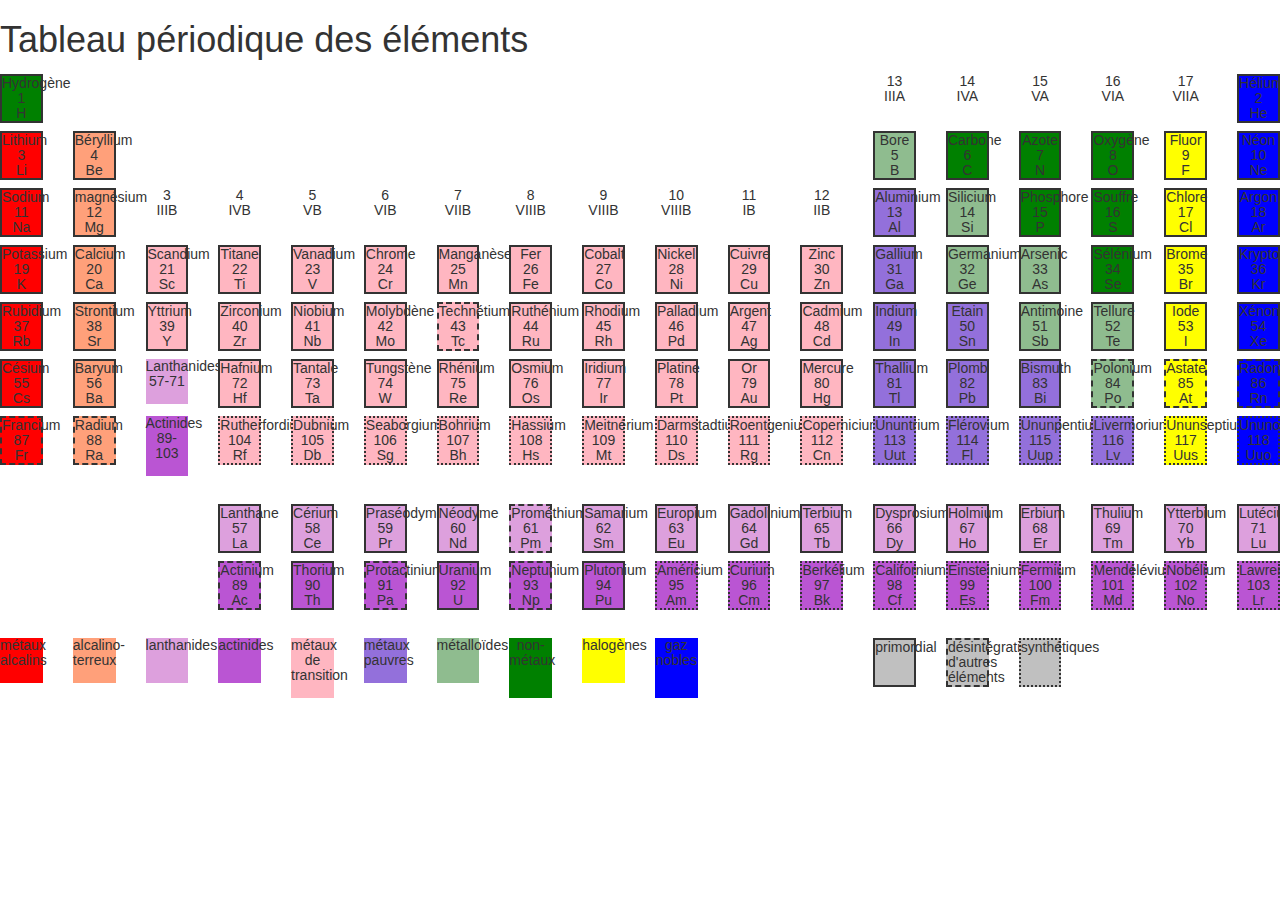
<file: Tableau_périodique/index.html>
<!DOCTYPE html>
	

	<html lang="fr">
	
		<head>
		<meta charset="utf-8">
			<title>Tableau périodique</title>
      <link rel="stylesheet" href="style.css">
      <link rel="stylesheet" href="bootstrap.css">

		</head>
	<body>


    
<h1>Tableau périodique des éléments</h1>

<div class="container-fluide">

<div class="row">
  <div class="col-md-1"><div class="green primord">Hydrogène<br>1<br>H</div></div>
  <div class="col-md-1 vide"></div>
  <div class="col-md-1 vide"></div>
  <div class="col-md-1 vide"></div>
  <div class="col-md-1 vide"></div>
  <div class="col-md-1 vide"></div>
  <div class="col-md-1 vide"></div>
  <div class="col-md-1 vide"></div>
  <div class="col-md-1 vide"></div>  
  <div class="col-md-1 vide"></div>
  <div class="col-md-1 vide"></div>
  <div class="col-md-1 vide"></div>
  <div class="col-md-1 vide">13<br>IIIA</div>
  <div class="col-md-1 vide">14<br>IVA</div>
  <div class="col-md-1 vide">15<br>VA</div>
  <div class="col-md-1 vide">16<br>VIA</div>
  <div class="col-md-1 vide">17<br>VIIA</div>
  <div class="col-md-1"><div class="blue primord">Hélium<br>2<br>He</div></div>
</div>

<div class="row">
  <div class="col-md-1"><div class="red primord">Lithium<br>3<br>Li</div></div>
  <div class="col-md-1"><div class="lightsalmon primord">Béryllium<br>4<br>Be</div></div>
  <div class="col-md-1 vide"></div>
  <div class="col-md-1 vide"></div>
  <div class="col-md-1 vide"></div>
  <div class="col-md-1 vide"></div>
  <div class="col-md-1 vide"></div>
  <div class="col-md-1 vide"></div>  
  <div class="col-md-1 vide"></div>
  <div class="col-md-1 vide"></div>
  <div class="col-md-1 vide"></div>
  <div class="col-md-1 vide"></div>
  <div class="col-md-1"><div class="darkseagreen primord">Bore<br>5<br>B</div></div>
  <div class="col-md-1"><div class="green primord">Carbone<br>6<br>C</div></div>
  <div class="col-md-1"><div class="green primord">Azote<br>7<br>N</div></div>
  <div class="col-md-1"><div class="green primord">Oxygène<br>8<br>O</div></div>
  <div class="col-md-1"><div class="yellow primord">Fluor<br>9<br>F</div></div>
  <div class="col-md-1"><div class="blue primord">Néon<br>10<br>Ne</div></div>
</div>



<div class="row">
  <div class="col-md-1"><div class="red primord">Sodium<br>11<br>Na</div></div>
  <div class="col-md-1"><div class="lightsalmon primord">magnésium<br>12<br>Mg</div></div>
  <div class="col-md-1 vide">3<br>IIIB</div>
  <div class="col-md-1 vide">4<br>IVB</div>
  <div class="col-md-1 vide">5<br>VB</div>
  <div class="col-md-1 vide">6<br>VIB</div>
  <div class="col-md-1 vide">7<br>VIIB</div>
  <div class="col-md-1 vide">8<br>VIIIB</div>  
  <div class="col-md-1 vide">9<br>VIIIB</div>
  <div class="col-md-1 vide">10<br>VIIIB</div>
  <div class="col-md-1 vide">11<br>IB</div>
  <div class="col-md-1 vide">12<br>IIB</div>
  <div class="col-md-1"><div class="mediumpurple primord">Aluminium<br>13<br>Al</div></div>
  <div class="col-md-1"><div class="darkseagreen primord">Silicium<br>14<br>Si</div></div>
  <div class="col-md-1"><div class="green primord">Phosphore<br>15<br>P</div></div>
  <div class="col-md-1"><div class="green primord">Souffre<br>16<br>S</div></div>
  <div class="col-md-1"><div class="yellow primord">Chlore<br>17<br>Cl</div></div>
  <div class="col-md-1"><div class="blue primord">Argon<br>18<br>Ar</div></div>
</div>



<div class="row">
  <div class="col-md-1"><div class="red primord">Potassium<br>19<br>K</div></div>
  <div class="col-md-1"><div class="lightsalmon primord">Calcium<br>20<br>Ca</div></div>
  <div class="col-md-1"><div class="lightpink primord">Scandium<br>21<br>Sc</div></div>
  <div class="col-md-1"><div class="lightpink primord">Titane<br>22<br>Ti</div></div>
  <div class="col-md-1"><div class="lightpink primord">Vanadium<br>23<br>V</div></div>
  <div class="col-md-1"><div class="lightpink primord">Chrome<br>24<br>Cr</div></div>
  <div class="col-md-1"><div class="lightpink primord">Manganèse<br>25<br>Mn</div></div>
  <div class="col-md-1"><div class="lightpink primord">Fer<br>26<br>Fe</div></div>
  <div class="col-md-1"><div class="lightpink primord">Cobalt<br>27<br>Co</div></div>  
  <div class="col-md-1"><div class="lightpink primord">Nickel<br>28<br>Ni</div></div>
  <div class="col-md-1"><div class="lightpink primord">Cuivre<br>29<br>Cu</div></div>
  <div class="col-md-1"><div class="lightpink primord">Zinc<br>30<br>Zn</div></div>
  <div class="col-md-1"><div class="mediumpurple primord">Gallium<br>31<br>Ga</div></div>
  <div class="col-md-1"><div class="darkseagreen primord">Germanium<br>32<br>Ge</div></div>
  <div class="col-md-1"><div class="darkseagreen primord">Arsenic<br>33<br>As</div></div>
  <div class="col-md-1"><div class="green primord">Sélénium<br>34<br>Se</div></div>
  <div class="col-md-1"><div class="yellow primord">Brome<br>35<br>Br</div></div>
  <div class="col-md-1"><div class="blue primord">Krypton<br>36<br>Kr</div></div></div>
  

</div>



<div class="row">
  <div class="col-md-1"><div class="red primord">Rubidium<br>37<br>Rb</div></div>
  <div class="col-md-1"><div class="lightsalmon primord">Strontium<br>38<br>Sr</div></div>
  <div class="col-md-1"><div class="lightpink primord">Yttrium<br>39<br>Y</div></div>
  <div class="col-md-1"><div class="lightpink primord">Zirconium<br>40<br>Zr</div></div>
  <div class="col-md-1"><div class="lightpink primord">Niobium<br>41<br>Nb</div></div>
  <div class="col-md-1"><div class="lightpink primord">Molybdène<br>42<br>Mo</div></div>
  <div class="col-md-1"><div class="lightpink radioact">Technétium<br>43<br>Tc</div></div>
  <div class="col-md-1"><div class="lightpink primord">Ruthénium<br>44<br>Ru</div></div>
  <div class="col-md-1"><div class="lightpink primord">Rhodium<br>45<br>Rh</div></div>  
  <div class="col-md-1"><div class="lightpink primord">Palladium<br>46<br>Pd</div></div>
  <div class="col-md-1"><div class="lightpink primord">Argent<br>47<br>Ag</div></div>
  <div class="col-md-1"><div class="lightpink primord">Cadmium<br>48<br>Cd</div></div>
  <div class="col-md-1"><div class="mediumpurple primord">Indium<br>49<br>In</div></div>
  <div class="col-md-1"><div class="mediumpurple primord">Etain<br>50<br>Sn</div></div>
  <div class="col-md-1"><div class="darkseagreen primord">Antimoine<br>51<br>Sb</div></div>
  <div class="col-md-1"><div class="darkseagreen primord">Tellure<br>52<br>Te</div></div>
  <div class="col-md-1"><div class="yellow primord">Iode<br>53<br>I</div></div>
  <div class="col-md-1"><div class="blue primord">Xénon<br>54<br>Xe</div></div>
</div>



<div class="row">
  <div class="col-md-1"><div class="red primord">Césium<br>55<br>Cs</div></div>
  <div class="col-md-1"><div class="lightsalmon primord">Baryum<br>56<br>Ba</div></div>
  <div class="col-md-1"><div class="plum">Lanthanides<br>57-71<br><br></div></div>
  <div class="col-md-1"><div class="lightpink primord">Hafnium<br>72<br>Hf</div></div>
  <div class="col-md-1"><div class="lightpink primord">Tantale<br>73<br>Ta</div></div>
  <div class="col-md-1"><div class="lightpink primord">Tungstène<br>74<br>W</div></div>
  <div class="col-md-1"><div class="lightpink primord">Rhénium<br>75<br>Re</div></div>
  <div class="col-md-1"><div class="lightpink primord">Osmium<br>76<br>Os</div></div>
  <div class="col-md-1"><div class="lightpink primord">Iridium<br>77<br>Ir</div></div>  
  <div class="col-md-1"><div class="lightpink primord">Platine<br>78<br>Pt</div></div>
  <div class="col-md-1"><div class="lightpink primord">Or<br>79<br>Au</div></div>
  <div class="col-md-1"><div class="lightpink primord">Mercure<br>80<br>Hg</div></div>
  <div class="col-md-1"><div class="mediumpurple primord">Thallium<br>81<br>Tl</div></div>
  <div class="col-md-1"><div class="mediumpurple primord">Plomb<br>82<br>Pb</div></div>
  <div class="col-md-1"><div class="mediumpurple primord">Bismuth<br>83<br>Bi</div></div>
  <div class="col-md-1"><div class="darkseagreen radioact">Polonium<br>84<br>Po</div></div>
  <div class="col-md-1"><div class="yellow radioact">Astate<br>85<br>At</div></div>
  <div class="col-md-1"><div class="blue radioact">Radon<br>86<br>Rn</div></div>
</div>



<div class="row">
  <div class="col-md-1"><div class="red radioact">Francium<br>87<br>Fr</div></div>
  <div class="col-md-1"><div class="lightsalmon radioact">Radium<br>88<br>Ra</div></div>
  <div class="col-md-1"><div class="mediumorchid">Actinides<br>89-103<br><br></div></div>
  <div class="col-md-1"><div class="lightpink synthetic">Rutherfordium<br>104<br>Rf</div></div>
  <div class="col-md-1"><div class="lightpink synthetic">Dubnium<br>105<br>Db</div></div>
  <div class="col-md-1"><div class="lightpink synthetic">Seaborgium<br>106<br>Sg</div></div>
  <div class="col-md-1"><div class="lightpink synthetic">Bohrium<br>107<br>Bh</div></div>
  <div class="col-md-1"><div class="lightpink synthetic">Hassium<br>108<br>Hs</div></div>
  <div class="col-md-1"><div class="lightpink synthetic">Meitnérium<br>109<br>Mt</div></div>  
  <div class="col-md-1"><div class="lightpink synthetic">Darmstadtium<br>110<br>Ds</div></div>
  <div class="col-md-1"><div class="lightpink synthetic">Roentgenium<br>111<br>Rg</div></div>
  <div class="col-md-1"><div class="lightpink synthetic">Copernicium<br>112<br>Cn</div></div>
  <div class="col-md-1"><div class="mediumpurple synthetic">Ununtrium<br>113<br>Uut</div></div>
  <div class="col-md-1"><div class="mediumpurple synthetic">Flérovium<br>114<br>Fl</div></div>
  <div class="col-md-1"><div class="mediumpurple synthetic">Ununpentium<br>115<br>Uup</div></div>
  <div class="col-md-1"><div class="mediumpurple synthetic">Livermorium<br>116<br>Lv</div></div>
  <div class="col-md-1"><div class="yellow synthetic">Ununseptium<br>117<br>Uus</div></div>
  <div class="col-md-1"><div class="blue synthetic">Ununoctium<br>118<br>Uuo</div></div>
</div>



<br>



<div class="row">
  <div class="col-md-1 vide"></div>
  <div class="col-md-1 vide"></div>
  <div class="col-md-1 vide"></div>
  <div class="col-md-1"><div class="plum primord">Lanthane<br>57<br>La</div></div>
  <div class="col-md-1"><div class="plum primord">Cérium<br>58<br>Ce</div></div>
  <div class="col-md-1"><div class="plum primord">Praséodyme<br>59<br>Pr</div></div>
  <div class="col-md-1"><div class="plum primord">Néodyme<br>60<br>Nd</div></div>
  <div class="col-md-1"><div class="plum radioact">Prométhium<br>61<br>Pm</div></div>
  <div class="col-md-1"><div class="plum primord">Samarium<br>62<br>Sm</div></div>  
  <div class="col-md-1"><div class="plum primord">Europium<br>63<br>Eu</div></div>
  <div class="col-md-1"><div class="plum primord">Gadolinium<br>64<br>Gd</div></div>
  <div class="col-md-1"><div class="plum primord">Terbium<br>65<br>Tb</div></div>
  <div class="col-md-1"><div class="plum primord">Dysprosium<br>66<br>Dy</div></div>
  <div class="col-md-1"><div class="plum primord">Holmium<br>67<br>Ho</div></div>
  <div class="col-md-1"><div class="plum primord">Erbium<br>68<br>Er</div></div>
  <div class="col-md-1"><div class="plum primord">Thulium<br>69<br>Tm</div></div>
  <div class="col-md-1"><div class="plum primord">Ytterbium<br>70<br>Yb</div></div>
  <div class="col-md-1"><div class="plum primord">Lutécium<br>71<br>Lu</div></div>
</div>



<div class="row">
  <div class="col-md-1 vide"></div>
  <div class="col-md-1 vide"></div>
  <div class="col-md-1 vide"></div>
  <div class="col-md-1"><div class="mediumorchid radioact">Actinium<br>89<br>Ac</div></div>
  <div class="col-md-1"><div class="mediumorchid primord">Thorium<br>90<br>Th</div></div>
  <div class="col-md-1"><div class="mediumorchid radioact">Protactinium<br>91<br>Pa</div></div>
  <div class="col-md-1"><div class="mediumorchid primord">Uranium<br>92<br>U</div></div>
  <div class="col-md-1"><div class="mediumorchid radioact">Neptunium<br>93<br>Np</div></div>  
  <div class="col-md-1"><div class="mediumorchid primord">Plutonium<br>94<br>Pu</div></div>
  <div class="col-md-1"><div class="mediumorchid synthetic">Américium<br>95<br>Am</div></div>
  <div class="col-md-1"><div class="mediumorchid synthetic">Curium<br>96<br>Cm</div></div>
  <div class="col-md-1"><div class="mediumorchid synthetic">Berkélium<br>97<br>Bk</div></div>
  <div class="col-md-1"><div class="mediumorchid synthetic">Californium<br>98<br>Cf</div></div>
  <div class="col-md-1"><div class="mediumorchid synthetic">Einsteinium<br>99<br>Es</div></div>
  <div class="col-md-1"><div class="mediumorchid synthetic">Fermium<br>100<br>Fm</div></div>
  <div class="col-md-1"><div class="mediumorchid synthetic">Mendélévium<br>101<br>Md</div></div>
  <div class="col-md-1"><div class="mediumorchid synthetic">Nobélium<br>102<br>No</div></div>
  <div class="col-md-1"><div class="mediumorchid synthetic">Lawrenciumw<br>103<br>Lr</div></div>
</div>



<br>



<div class="row">
  <div class="col-md-1"><div class="red">métaux alcalins<br><br></div></div>
  <div class="col-md-1"><div class="lightsalmon">alcalino-terreux<br><br></div></div>
  <div class="col-md-1"><div class="plum">lanthanides<br><br><br></div></div>
  <div class="col-md-1"><div class="mediumorchid">actinides<br><br><br></div></div>
  <div class="col-md-1"><div class="lightpink">métaux de transition<br><br></div></div>
  <div class="col-md-1"><div class="mediumpurple">métaux pauvres<br><br></div></div>
  <div class="col-md-1"><div class="darkseagreen">métalloïdes<br><br><br></div></div>
  <div class="col-md-1"><div class="green">non-métaux<br><br><br></div></div>
  <div class="col-md-1"><div class="yellow">halogènes<br><br><br></div></div>
  <div class="col-md-1"><div class="blue">gaz nobles<br><br><br></div></div>
  <div class="col-md-1 vide"></div>
  <div class="col-md-1 vide"></div>
  <div class="col-md-1"><div class="silver primord">primordial<br><br><br></div></div>
  <div class="col-md-1"><div class="silver radioact">désintégration d'autres éléments</div></div>
  <div class="col-md-1"><div class="silver synthetic">synthétiques<br><br><br></div></div>
</div>






</div>





      </body>
	</html>
</file>
<file: Tableau_périodique/style.css>
.blue {
	background: blue;
}

.green {
	background: green;
}

.vide {
	background: transparent;
}

.red {
	background: red;
}

.lightsalmon {
	background: lightsalmon;

}

.darkseagreen {
	background: darkseagreen;

}

.yellow {
	background: yellow;

}

.mediumpurple {
	background: mediumpurple;

}

.lightpink {
	background: lightpink;

}

.plum {
	background: plum;

}

.mediumorchid {
	background: mediumorchid

}

.col-md-1 {
	text-align: center;
	border-collapse: separate;
    border-spacing: 5px;
}

.silver {
	background: silver;

}
 .primord {
 	border-style: solid;
 	border-width: 2px;
 }

 .radioact {
 	border-style: dashed;
 	border-width: 2px;
 }

 .synthetic {
 	border-style: dotted; 
    border-width: 2px;
 }

.row {
	line-height: 15px;
	border-spacing: 2px;
}
</file>
